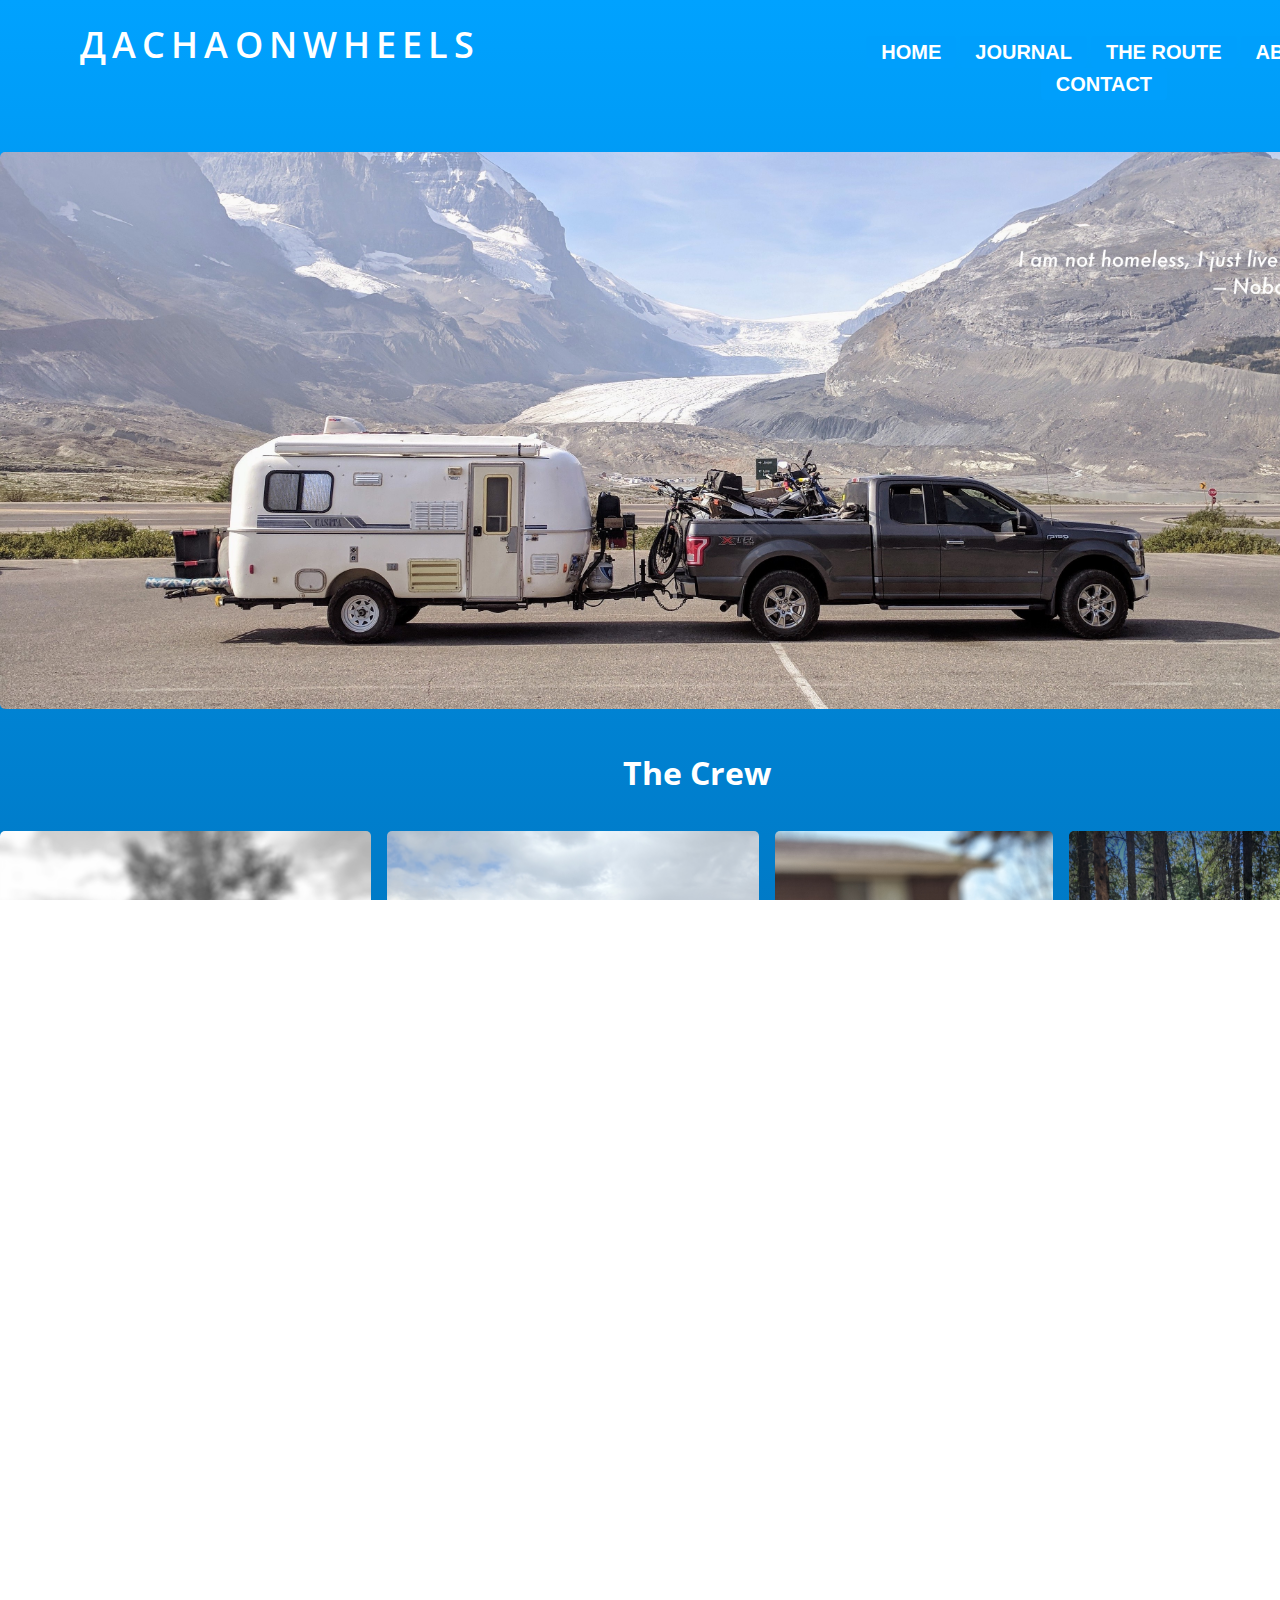
<file: index.html>
<!DOCTYPE html>

<html>

  <head>
    <link rel="stylesheet" type="text/css" href="CSS/style_index.css" />
  </head>

  <body>

    <div class="wrapper">
        <div class="header">ДACHAONWHEELS</div>
        <div class="nav">
          <ul>
          <li> <button class="navbutton" onclick="window.location.href = 'index.html';">HOME</button></li>
          <li> <button class="navbutton" onclick="window.location.href = 'journal.html';">JOURNAL</button></li>
          <li> <button class="navbutton" onclick="window.location.href = 'the_route.html';">THE ROUTE</button></li>
          <li> <button class="navbutton" onclick="window.location.href = 'about.html';">ABOUT</button></li>
          <li> <button class="navbutton" onclick="window.location.href = 'contact.html';">CONTACT</button></li>
          </ul>
        </div>
        <div class="main_photo"><img src="Images/truck_camper.jpg" alt=" truck and camper"></div>
        <div class="the_crew">
          <h1>The Crew</h1>
        </div>
        <div class="taras"> <img class="crew_photo" src="Images/Taras.jpg" alt="photo of Taras">
          <h1>Taras</h1>
        </div>
        <div class="laura"><img class="crew_photo" src="Images/Laura.jpg" alt="photo of Laura">
          <h1>Laura</h1>
        </div>
        <div class="mish"><img class="crew_photo" src="Images/Mish.jpg" alt="photo of Mish">
          <h1>Misha</h1>
        </div>
        <div class="macy"><img class="crew_photo" src="Images/macy.jpg" alt="photo of Macy">
          <h1>Macy</h1>
        </div>
        <div class="insta"><blockquote class="instagram-media" data-instgrm-captioned data-instgrm-permalink="https://www.instagram.com/p/B4VPLf_Bz9l/?utm_source=ig_embed&amp;utm_campaign=loading" data-instgrm-version="12"
          style=" background:#FFF; border:0; border-radius:3px; box-shadow:0 0 1px 0 rgba(0,0,0,0.5),0 1px 10px 0 rgba(0,0,0,0.15); margin: 1px; max-width:540px; min-width:326px; padding:0; width:99.375%; width:-webkit-calc(100% - 2px); width:calc(100% - 2px);">
          <div style="padding:16px;"> <a href="https://www.instagram.com/p/B4VPLf_Bz9l/?utm_source=ig_embed&amp;utm_campaign=loading" style=" background:#FFFFFF; line-height:0; padding:0 0; text-align:center; text-decoration:none; width:100%;"
              target="_blank">
              <div style=" display: flex; flex-direction: row; align-items: center;">
                <div style="background-color: #F4F4F4; border-radius: 50%; flex-grow: 0; height: 40px; margin-right: 14px; width: 40px;"></div>
                <div style="display: flex; flex-direction: column; flex-grow: 1; justify-content: center;">
                  <div style=" background-color: #F4F4F4; border-radius: 4px; flex-grow: 0; height: 14px; margin-bottom: 6px; width: 100px;"></div>
                  <div style=" background-color: #F4F4F4; border-radius: 4px; flex-grow: 0; height: 14px; width: 60px;"></div>
                </div>
              </div>
              <div style="padding: 19% 0;"></div>
              <div style="display:block; height:50px; margin:0 auto 12px; width:50px;"><svg width="50px" height="50px" viewBox="0 0 60 60" version="1.1" xmlns="https://www.w3.org/2000/svg" xmlns:xlink="https://www.w3.org/1999/xlink">
                  <g stroke="none" stroke-width="1" fill="none" fill-rule="evenodd">
                    <g transform="translate(-511.000000, -20.000000)" fill="#000000">
                      <g>
                        <path
                          d="M556.869,30.41 C554.814,30.41 553.148,32.076 553.148,34.131 C553.148,36.186 554.814,37.852 556.869,37.852 C558.924,37.852 560.59,36.186 560.59,34.131 C560.59,32.076 558.924,30.41 556.869,30.41 M541,60.657 C535.114,60.657 530.342,55.887 530.342,50 C530.342,44.114 535.114,39.342 541,39.342 C546.887,39.342 551.658,44.114 551.658,50 C551.658,55.887 546.887,60.657 541,60.657 M541,33.886 C532.1,33.886 524.886,41.1 524.886,50 C524.886,58.899 532.1,66.113 541,66.113 C549.9,66.113 557.115,58.899 557.115,50 C557.115,41.1 549.9,33.886 541,33.886 M565.378,62.101 C565.244,65.022 564.756,66.606 564.346,67.663 C563.803,69.06 563.154,70.057 562.106,71.106 C561.058,72.155 560.06,72.803 558.662,73.347 C557.607,73.757 556.021,74.244 553.102,74.378 C549.944,74.521 548.997,74.552 541,74.552 C533.003,74.552 532.056,74.521 528.898,74.378 C525.979,74.244 524.393,73.757 523.338,73.347 C521.94,72.803 520.942,72.155 519.894,71.106 C518.846,70.057 518.197,69.06 517.654,67.663 C517.244,66.606 516.755,65.022 516.623,62.101 C516.479,58.943 516.448,57.996 516.448,50 C516.448,42.003 516.479,41.056 516.623,37.899 C516.755,34.978 517.244,33.391 517.654,32.338 C518.197,30.938 518.846,29.942 519.894,28.894 C520.942,27.846 521.94,27.196 523.338,26.654 C524.393,26.244 525.979,25.756 528.898,25.623 C532.057,25.479 533.004,25.448 541,25.448 C548.997,25.448 549.943,25.479 553.102,25.623 C556.021,25.756 557.607,26.244 558.662,26.654 C560.06,27.196 561.058,27.846 562.106,28.894 C563.154,29.942 563.803,30.938 564.346,32.338 C564.756,33.391 565.244,34.978 565.378,37.899 C565.522,41.056 565.552,42.003 565.552,50 C565.552,57.996 565.522,58.943 565.378,62.101 M570.82,37.631 C570.674,34.438 570.167,32.258 569.425,30.349 C568.659,28.377 567.633,26.702 565.965,25.035 C564.297,23.368 562.623,22.342 560.652,21.575 C558.743,20.834 556.562,20.326 553.369,20.18 C550.169,20.033 549.148,20 541,20 C532.853,20 531.831,20.033 528.631,20.18 C525.438,20.326 523.257,20.834 521.349,21.575 C519.376,22.342 517.703,23.368 516.035,25.035 C514.368,26.702 513.342,28.377 512.574,30.349 C511.834,32.258 511.326,34.438 511.181,37.631 C511.035,40.831 511,41.851 511,50 C511,58.147 511.035,59.17 511.181,62.369 C511.326,65.562 511.834,67.743 512.574,69.651 C513.342,71.625 514.368,73.296 516.035,74.965 C517.703,76.634 519.376,77.658 521.349,78.425 C523.257,79.167 525.438,79.673 528.631,79.82 C531.831,79.965 532.853,80.001 541,80.001 C549.148,80.001 550.169,79.965 553.369,79.82 C556.562,79.673 558.743,79.167 560.652,78.425 C562.623,77.658 564.297,76.634 565.965,74.965 C567.633,73.296 568.659,71.625 569.425,69.651 C570.167,67.743 570.674,65.562 570.82,62.369 C570.966,59.17 571,58.147 571,50 C571,41.851 570.966,40.831 570.82,37.631">
                        </path>
                      </g>
                    </g>
                  </g>
                </svg></div>
              <div style="padding-top: 8px;">
                <div style=" color:#3897f0; font-family:Arial,sans-serif; font-size:14px; font-style:normal; font-weight:550; line-height:18px;"> View this post on Instagram</div>
              </div>
              <div style="padding: 12.5% 0;"></div>
              <div style="display: flex; flex-direction: row; margin-bottom: 14px; align-items: center;">
                <div>
                  <div style="background-color: #F4F4F4; border-radius: 50%; height: 12.5px; width: 12.5px; transform: translateX(0px) translateY(7px);"></div>
                  <div style="background-color: #F4F4F4; height: 12.5px; transform: rotate(-45deg) translateX(3px) translateY(1px); width: 12.5px; flex-grow: 0; margin-right: 14px; margin-left: 2px;"></div>
                  <div style="background-color: #F4F4F4; border-radius: 50%; height: 12.5px; width: 12.5px; transform: translateX(9px) translateY(-18px);"></div>
                </div>
                <div style="margin-left: 8px;">
                  <div style=" background-color: #F4F4F4; border-radius: 50%; flex-grow: 0; height: 20px; width: 20px;"></div>
                  <div style=" width: 0; height: 0; border-top: 2px solid transparent; border-left: 6px solid #f4f4f4; border-bottom: 2px solid transparent; transform: translateX(16px) translateY(-4px) rotate(30deg)"></div>
                </div>
                <div style="margin-left: auto;">
                  <div style=" width: 0px; border-top: 8px solid #F4F4F4; border-right: 8px solid transparent; transform: translateY(16px);"></div>
                  <div style=" background-color: #F4F4F4; flex-grow: 0; height: 12px; width: 16px; transform: translateY(-4px);"></div>
                  <div style=" width: 0; height: 0; border-top: 8px solid #F4F4F4; border-left: 8px solid transparent; transform: translateY(-4px) translateX(8px);"></div>
                </div>
              </div>
            </a>
            <p style=" margin:8px 0 0 0; padding:0 4px;"> <a href="https://www.instagram.com/p/B4VPLf_Bz9l/?utm_source=ig_embed&amp;utm_campaign=loading"
                style=" color:#000; font-family:Arial,sans-serif; font-size:14px; font-style:normal; font-weight:normal; line-height:17px; text-decoration:none; word-wrap:break-word;" target="_blank">Rainforest treasures.. . . #rainforest #puertorico
                #travel #nature</a></p>
            <p style=" color:#c9c8cd; font-family:Arial,sans-serif; font-size:14px; line-height:17px; margin-bottom:0; margin-top:8px; overflow:hidden; padding:8px 0 7px; text-align:center; text-overflow:ellipsis; white-space:nowrap;">A post shared by <a
                href="https://www.instagram.com/dachaonwheels/?utm_source=ig_embed&amp;utm_campaign=loading" style=" color:#c9c8cd; font-family:Arial,sans-serif; font-size:14px; font-style:normal; font-weight:normal; line-height:17px;" target="_blank">
                DachaOnWheels</a> (@dachaonwheels) on <time style=" font-family:Arial,sans-serif; font-size:14px; line-height:17px;" datetime="2019-11-01T17:51:01+00:00">Nov 1, 2019 at 10:51am PDT</time></p>
          </div>
        </blockquote>
        <script async src="//www.instagram.com/embed.js"></script></div>
        <div class="footer">Footer Goes Here</div>
    </div>

  </body>
</html>
</file>
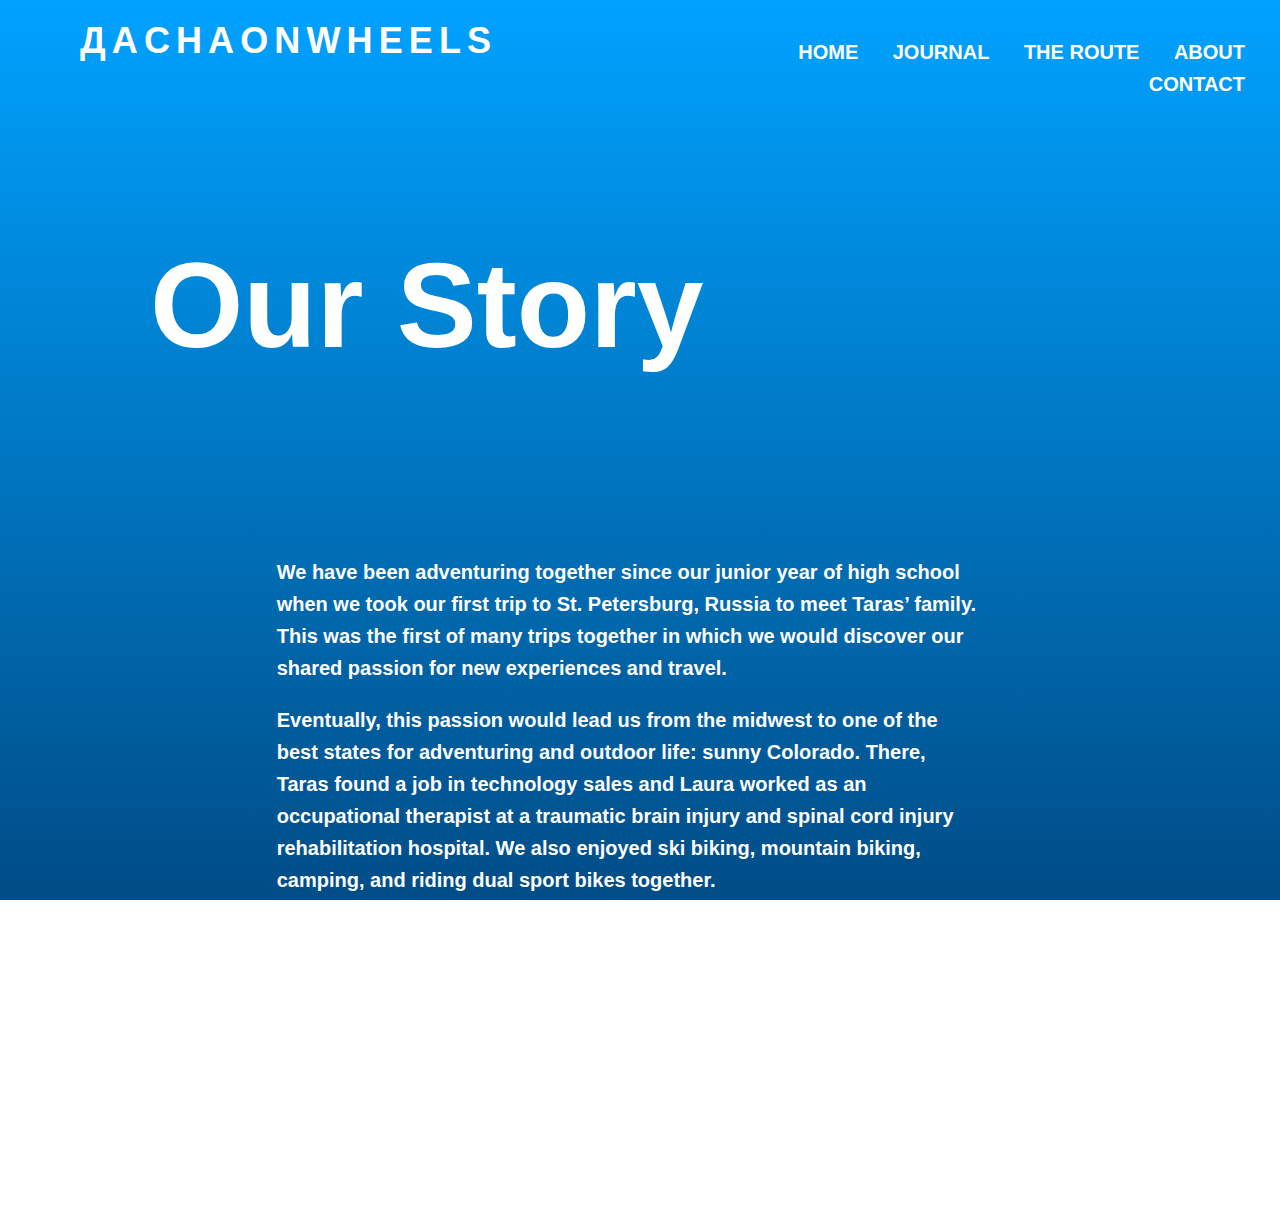
<file: about.html>
<!DOCTYPE html>

<html>
  <body>
    <head>
    <link rel="stylesheet" type="text/css" href="CSS/style_about.css" />
    </head>


    <div class="grid-container">

      <div class="head">ДACHAONWHEELS</div>

    <div class="Nav">
        <ul>
          <li> <button class="navbutton" onclick="window.location.href = 'index.html';">HOME</button></li>
          <li> <button class="navbutton" onclick="window.location.href = 'journal.html';">JOURNAL</button></li>
          <li> <button class="navbutton" onclick="window.location.href = 'the_route.html';">THE ROUTE</button></li>
          <li> <button class="navbutton" onclick="window.location.href = 'about.html';">ABOUT</button></li>
          <li> <button class="navbutton" onclick="window.location.href = 'contact.html';">CONTACT</button></li>
        </ul>
    </div>

    <div class="title">
      <h2>Our Story</h2></div>
    <div class="story">
      <p>We have been adventuring together since our junior year of high school
         when we took our first trip to St. Petersburg, Russia to meet Taras’
         family. This was the first of many trips together in which we would discover
         our shared passion for new experiences and travel.
      </p>
      <p>Eventually, this passion would lead us from the midwest to one of the best
         states for adventuring and outdoor life: sunny Colorado. There, Taras found a
         job in technology sales and Laura worked as an occupational therapist at a traumatic
         brain injury and spinal cord injury rehabilitation hospital. We also enjoyed ski biking,
         mountain biking, camping, and riding dual sport bikes together.
      </p>

      <p>Despite having good jobs, a nice house, and a great friend group, we started to
         feel stuck in life. Stuck in a daily routine, stuck taking care of a house in which
         we didn't spend much time, and stuck in life in general. That’s when we started
         to create a new vision of what’s next for us focused on travel, freedom, and tiny living.
      </p>
      <p>In May of 2018, everything came together to allow us to take this next step. We now
        live in a 1999 Casita travel trailer with our two dogs and plan to travel throughout the
        U.S., Canada, and Mexico.
      </p>
      </div>
    <div class="footer">footer</div>

  </div>

  </body>
</html>
</file>
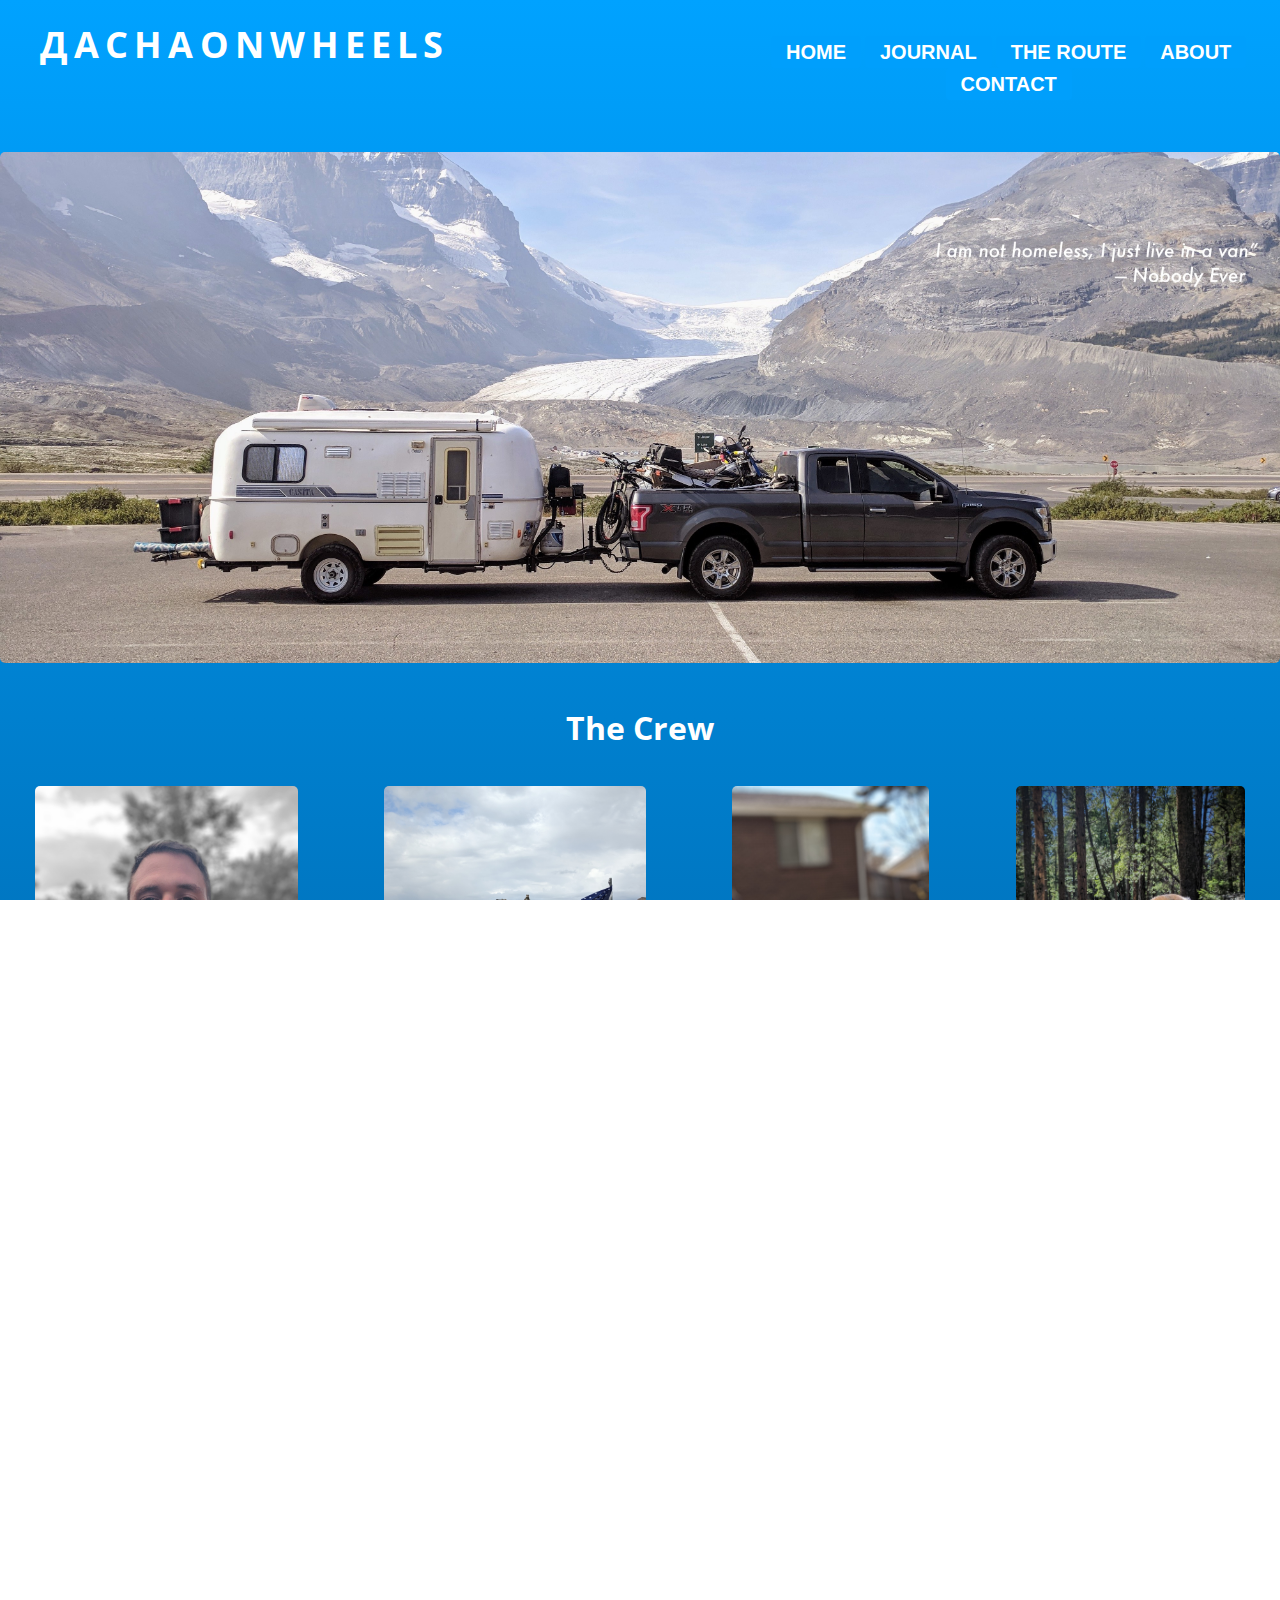
<file: contact.html>
<!DOCTYPE html>

<html>

  <head>
    <link rel="stylesheet" type="text/css" href="CSS/test.css"/>
  </head>

  <body>

    <div class="wrapper">
        <div class="header">ДACHAONWHEELS</div>
        <div class="nav">
          <ul>
          <li> <button class="navbutton" onclick="window.location.href = 'index.html';">HOME</button></li>
          <li> <button class="navbutton" onclick="window.location.href = 'journal.html';">JOURNAL</button></li>
          <li> <button class="navbutton" onclick="window.location.href = 'the_route.html';">THE ROUTE</button></li>
          <li> <button class="navbutton" onclick="window.location.href = 'about.html';">ABOUT</button></li>
          <li> <button class="navbutton" onclick="window.location.href = 'contact.html';">CONTACT</button></li>
          </ul>
        </div>
        <div class="main_photo"><img src="Images/truck_camper.jpg" alt=" truck and camper"></div>
        <div class="the_crew">
          <h1>The Crew</h1>
        </div>
        <div class="taras"> <img class="crew_photo" src="Images/Taras.jpg" alt="photo of Taras">
          <h1>Taras</h1>
        </div>
        <div class="laura"><img class="crew_photo" src="Images/Laura.jpg" alt="photo of Laura">
          <h1>Laura</h1>
        </div>
        <div class="mish"><img class="crew_photo" src="Images/Mish.jpg" alt="photo of Mish">
          <h1>Misha</h1>
        </div>
        <div class="macy"><img class="crew_photo" src="Images/macy.jpg" alt="photo of Macy">
          <h1>Macy</h1>
        </div>
        <div class="insta"><blockquote class="instagram-media" data-instgrm-captioned data-instgrm-permalink="https://www.instagram.com/p/B4VPLf_Bz9l/?utm_source=ig_embed&amp;utm_campaign=loading" data-instgrm-version="12"
          style=" background:#FFF; border:0; border-radius:3px; box-shadow:0 0 1px 0 rgba(0,0,0,0.5),0 1px 10px 0 rgba(0,0,0,0.15); margin: 1px; max-width:540px; min-width:326px; padding:0; width:99.375%; width:-webkit-calc(100% - 2px); width:calc(100% - 2px);">
          <div style="padding:16px;"> <a href="https://www.instagram.com/p/B4VPLf_Bz9l/?utm_source=ig_embed&amp;utm_campaign=loading" style=" background:#FFFFFF; line-height:0; padding:0 0; text-align:center; text-decoration:none; width:100%;"
              target="_blank">
              <div style=" display: flex; flex-direction: row; align-items: center;">
                <div style="background-color: #F4F4F4; border-radius: 50%; flex-grow: 0; height: 40px; margin-right: 14px; width: 40px;"></div>
                <div style="display: flex; flex-direction: column; flex-grow: 1; justify-content: center;">
                  <div style=" background-color: #F4F4F4; border-radius: 4px; flex-grow: 0; height: 14px; margin-bottom: 6px; width: 100px;"></div>
                  <div style=" background-color: #F4F4F4; border-radius: 4px; flex-grow: 0; height: 14px; width: 60px;"></div>
                </div>
              </div>
              <div style="padding: 19% 0;"></div>
              <div style="display:block; height:50px; margin:0 auto 12px; width:50px;"><svg width="50px" height="50px" viewBox="0 0 60 60" version="1.1" xmlns="https://www.w3.org/2000/svg" xmlns:xlink="https://www.w3.org/1999/xlink">
                  <g stroke="none" stroke-width="1" fill="none" fill-rule="evenodd">
                    <g transform="translate(-511.000000, -20.000000)" fill="#000000">
                      <g>
                        <path
                          d="M556.869,30.41 C554.814,30.41 553.148,32.076 553.148,34.131 C553.148,36.186 554.814,37.852 556.869,37.852 C558.924,37.852 560.59,36.186 560.59,34.131 C560.59,32.076 558.924,30.41 556.869,30.41 M541,60.657 C535.114,60.657 530.342,55.887 530.342,50 C530.342,44.114 535.114,39.342 541,39.342 C546.887,39.342 551.658,44.114 551.658,50 C551.658,55.887 546.887,60.657 541,60.657 M541,33.886 C532.1,33.886 524.886,41.1 524.886,50 C524.886,58.899 532.1,66.113 541,66.113 C549.9,66.113 557.115,58.899 557.115,50 C557.115,41.1 549.9,33.886 541,33.886 M565.378,62.101 C565.244,65.022 564.756,66.606 564.346,67.663 C563.803,69.06 563.154,70.057 562.106,71.106 C561.058,72.155 560.06,72.803 558.662,73.347 C557.607,73.757 556.021,74.244 553.102,74.378 C549.944,74.521 548.997,74.552 541,74.552 C533.003,74.552 532.056,74.521 528.898,74.378 C525.979,74.244 524.393,73.757 523.338,73.347 C521.94,72.803 520.942,72.155 519.894,71.106 C518.846,70.057 518.197,69.06 517.654,67.663 C517.244,66.606 516.755,65.022 516.623,62.101 C516.479,58.943 516.448,57.996 516.448,50 C516.448,42.003 516.479,41.056 516.623,37.899 C516.755,34.978 517.244,33.391 517.654,32.338 C518.197,30.938 518.846,29.942 519.894,28.894 C520.942,27.846 521.94,27.196 523.338,26.654 C524.393,26.244 525.979,25.756 528.898,25.623 C532.057,25.479 533.004,25.448 541,25.448 C548.997,25.448 549.943,25.479 553.102,25.623 C556.021,25.756 557.607,26.244 558.662,26.654 C560.06,27.196 561.058,27.846 562.106,28.894 C563.154,29.942 563.803,30.938 564.346,32.338 C564.756,33.391 565.244,34.978 565.378,37.899 C565.522,41.056 565.552,42.003 565.552,50 C565.552,57.996 565.522,58.943 565.378,62.101 M570.82,37.631 C570.674,34.438 570.167,32.258 569.425,30.349 C568.659,28.377 567.633,26.702 565.965,25.035 C564.297,23.368 562.623,22.342 560.652,21.575 C558.743,20.834 556.562,20.326 553.369,20.18 C550.169,20.033 549.148,20 541,20 C532.853,20 531.831,20.033 528.631,20.18 C525.438,20.326 523.257,20.834 521.349,21.575 C519.376,22.342 517.703,23.368 516.035,25.035 C514.368,26.702 513.342,28.377 512.574,30.349 C511.834,32.258 511.326,34.438 511.181,37.631 C511.035,40.831 511,41.851 511,50 C511,58.147 511.035,59.17 511.181,62.369 C511.326,65.562 511.834,67.743 512.574,69.651 C513.342,71.625 514.368,73.296 516.035,74.965 C517.703,76.634 519.376,77.658 521.349,78.425 C523.257,79.167 525.438,79.673 528.631,79.82 C531.831,79.965 532.853,80.001 541,80.001 C549.148,80.001 550.169,79.965 553.369,79.82 C556.562,79.673 558.743,79.167 560.652,78.425 C562.623,77.658 564.297,76.634 565.965,74.965 C567.633,73.296 568.659,71.625 569.425,69.651 C570.167,67.743 570.674,65.562 570.82,62.369 C570.966,59.17 571,58.147 571,50 C571,41.851 570.966,40.831 570.82,37.631">
                        </path>
                      </g>
                    </g>
                  </g>
                </svg></div>
              <div style="padding-top: 8px;">
                <div style=" color:#3897f0; font-family:Arial,sans-serif; font-size:14px; font-style:normal; font-weight:550; line-height:18px;"> View this post on Instagram</div>
              </div>
              <div style="padding: 12.5% 0;"></div>
              <div style="display: flex; flex-direction: row; margin-bottom: 14px; align-items: center;">
                <div>
                  <div style="background-color: #F4F4F4; border-radius: 50%; height: 12.5px; width: 12.5px; transform: translateX(0px) translateY(7px);"></div>
                  <div style="background-color: #F4F4F4; height: 12.5px; transform: rotate(-45deg) translateX(3px) translateY(1px); width: 12.5px; flex-grow: 0; margin-right: 14px; margin-left: 2px;"></div>
                  <div style="background-color: #F4F4F4; border-radius: 50%; height: 12.5px; width: 12.5px; transform: translateX(9px) translateY(-18px);"></div>
                </div>
                <div style="margin-left: 8px;">
                  <div style=" background-color: #F4F4F4; border-radius: 50%; flex-grow: 0; height: 20px; width: 20px;"></div>
                  <div style=" width: 0; height: 0; border-top: 2px solid transparent; border-left: 6px solid #f4f4f4; border-bottom: 2px solid transparent; transform: translateX(16px) translateY(-4px) rotate(30deg)"></div>
                </div>
                <div style="margin-left: auto;">
                  <div style=" width: 0px; border-top: 8px solid #F4F4F4; border-right: 8px solid transparent; transform: translateY(16px);"></div>
                  <div style=" background-color: #F4F4F4; flex-grow: 0; height: 12px; width: 16px; transform: translateY(-4px);"></div>
                  <div style=" width: 0; height: 0; border-top: 8px solid #F4F4F4; border-left: 8px solid transparent; transform: translateY(-4px) translateX(8px);"></div>
                </div>
              </div>
            </a>
            <p style=" margin:8px 0 0 0; padding:0 4px;"> <a href="https://www.instagram.com/p/B4VPLf_Bz9l/?utm_source=ig_embed&amp;utm_campaign=loading"
                style=" color:#000; font-family:Arial,sans-serif; font-size:14px; font-style:normal; font-weight:normal; line-height:17px; text-decoration:none; word-wrap:break-word;" target="_blank">Rainforest treasures.. . . #rainforest #puertorico
                #travel #nature</a></p>
            <p style=" color:#c9c8cd; font-family:Arial,sans-serif; font-size:14px; line-height:17px; margin-bottom:0; margin-top:8px; overflow:hidden; padding:8px 0 7px; text-align:center; text-overflow:ellipsis; white-space:nowrap;">A post shared by <a
                href="https://www.instagram.com/dachaonwheels/?utm_source=ig_embed&amp;utm_campaign=loading" style=" color:#c9c8cd; font-family:Arial,sans-serif; font-size:14px; font-style:normal; font-weight:normal; line-height:17px;" target="_blank">
                DachaOnWheels</a> (@dachaonwheels) on <time style=" font-family:Arial,sans-serif; font-size:14px; line-height:17px;" datetime="2019-11-01T17:51:01+00:00">Nov 1, 2019 at 10:51am PDT</time></p>
          </div>
        </blockquote>
        <script async src="//www.instagram.com/embed.js"></script></div>
        <div class="footer">Footer Goes Here</div>
    </div>

  </body>
</html>
</file>
<file: CSS/style_index.css>
@import url('https://fonts.googleapis.com/css?family=Roboto&display=swap');
@import url('https://fonts.googleapis.com/css?family=Open+Sans&display=swap');

.wrapper {
    display: grid;
    font-family: 'Open Sans', sans-serif;
    background-image: linear-gradient(#00A2FF,#002D5A);
    grid-gap: 1em;
    grid-template-colums: 1fr 1fr 1fr 1fr;
    grid-template-rows: auto auto auto auto 1fr 1fr auto;
    grid-template-areas:
      "header"
      "nav"
      "main_photo"
      "the_crew"
      "taras"
      "laura"
      "mish"
      "macy"
      "insta"
      "footer"

}

html,body {
  width: 100%;
  height:100%;
  margin: 0px;
  padding: 0px;
  overflow-x: hidden;
}

h1 {
  font-family: 'Open Sans', sans-serif;
  color:  #FFFFFF;
  text-align: center;
}

img {
  height: 55vh;
  border-radius: 5px;
}

.header {
  grid-area: header;
  /* border-style: solid; */
  padding: 20px;
  color:  #FFFFFF;
  background-color:;
  font-weight: 600;
  margin-left: 20px;
  font-size: 36px;
  letter-spacing: .17em;
  margin-left: 60px;
}

.nav {
  grid-area: nav;
  /* border-style: solid; */
  text-align: center;
  padding: 20px;
}

.nav li {
  display: inline;
}

.nav li button {
  font-size: 20px;
  font-weight: 700;
  background-color: #009FFC;
}

button {
color: #FFFFFF;
background-color: none;
border: none;
border-radius: 4px;
padding: 0 15px;
cursor: pointer;
height:32px;
font-size:17px;
transition: all 0.2s ease-in-out;
opacity: 1;
}

button:hover {
opacity: 0.5;
}


.main_photo {
  grid-area: main_photo;
  /* border-style: solid; */
}

.main_photo img {
  width: 100%;
  height: auto;
}

.the_crew {
  grid-area: the_crew;
  /* border-style: solid; */
}

.taras{
  grid-area: taras;
  /* border-style: solid; */
  text-align: center;
}

.laura{
  grid-area: laura;
  /* border-style: solid; */
  text-align: center;
}

.mish{
  grid-area: mish;
  /* border-style: solid; */
  text-align: center;
}

.macy {
  grid-area: macy;
  /* border-style: solid; */
  text-align: center;
}

.crew_photo {
  transition: all .5s ease-in-out;
}

.crew_photo:hover {
  transform: scale(1.1);
}

.insta {
  grid-area: insta;
  /* border-style: solid; */
  display: flex;
  justify-content: center;
}

.footer {
  grid-area: footer;
  /* border-style: solid; */
}



.wrapper {
  background-color: #fff;
  color: #444;
  display: grid;
  /* border-style: solid; */
}

@media (min-width: 1000px)  {

  .wrapper {
    grid-template-areas:
    "header header nav nav"
      "main_photo main_photo main_photo main_photo"
      "the_crew the_crew the_crew the_crew"
      "taras laura mish macy"
      "insta insta insta insta"
      "footer footer footer footer";
    }
}
</file>
<file: CSS/style_about.css>
@media (min-width: 700px) {
  .grid-container {
    grid-template-areas:
      "head"
      "nav"
      "head"
      "title"
      "story"
      "footer"
  }
}

@import url('https://fonts.googleapis.com/css?family=Roboto&display=swap');
@import url('https://fonts.googleapis.com/css?family=Open+Sans&display=swap');

html,body {
  width: 100%;
  height:100%;
  margin: 0px;
  padding: 0px;
  color:  #FFFFFF;
  overflow-x: hidden;
  font-family: 'Open Sans', sans-serif;
}


.grid-container {
  display: grid;
  background-image: linear-gradient(#00A2FF,#002D5A);
  grid-template-columns: auto auto auto auto;
  grid-template-rows: auto auto 1fr auto;
  grid-template-areas:
      "head head Nav Nav"
      "title title . ."
      ". story story ."
      "footer footer footer footer";
}

.head {
  grid-area: head;
  /* border-style: dashed; */
  padding: 20px;
  color:  #FFFFFF;
  background-color:;
  font-weight: 600;
  margin-left: 20px;
  font-size: 36px;
  letter-spacing: .17em;
  margin-left: 60px;
}



.Nav {
  grid-area: Nav;
  text-align: right;
  padding: 20px;
  /* border-style: dashed; */
}

.Nav li {
  display: inline;
}
.Nav li button {
  font-size: 20px;
  font-weight: 700;
  background-color: transparent;
}

button {
color: #FFFFFF;
background-color: none;
border: none;
border-radius: 4px;
padding: 0 15px;
cursor: pointer;
height:32px;
font-size:17px;
transition: all 0.2s ease-in-out;
opacity: 1;
}

button:hover {
opacity: 0.5;
}

.title {
  grid-area: title;
  /* border-style: dashed; */
  display: flex;
  min-height: 400px;
  }

.title h2 {
  justify-content: center;
  font-size: 120px;
  font-weight: 900;
  transform: translate(150px);
}

.story {
  grid-area: story;
  /* border-style: dashed; */
  font-size: 20px;
  max-width: 700px;
  min-height: 600px;
  font-weight: bold;
  line-height: 1.6em;
 }


.footer {
  grid-area: footer;
  /* border-style: dashed; */
}
</file>
<file: CSS/test.css>
@import url('https://fonts.googleapis.com/css?family=Roboto&display=swap');
@import url('https://fonts.googleapis.com/css?family=Open+Sans&display=swap');

.wrapper {
    display: grid;
    font-family: 'Open Sans', sans-serif;
    background-image: linear-gradient(#00A2FF,#002D5A);
    grid-gap: 1em;
    grid-template-colums: 1fr 1fr 1fr 1fr;
    grid-template-rows: auto auto auto auto 1fr 1fr auto;
    grid-template-areas:
      "header"
      "nav"
      "main_photo"
      "the_crew"
      "taras"
      "laura"
      "mish"
      "macy"
      "insta"
      "footer"

}

html,body {
  width: 100%;
  height:100%;
  margin: 0px;
  padding: 0px;
  overflow-x: hidden;
}

h1 {
  font-family: 'Open Sans', sans-serif;
  color:  #FFFFFF;
  text-align: center;
}

img {
  height: 350px;
  border-radius: 5px;
}

.header {
  grid-area: header;
  /* border-style: solid; */
  font-weight: bold;
  font-size: 45px;
  padding: 20px;
  color:  #FFFFFF;
  background-color:;
  font-weight: 700;
  margin-left: 20px;
  font-size: 36px;
  letter-spacing: .17em;

}

.nav {
  grid-area: nav;
  /* border-style: solid; */
  text-align: center;
  padding: 20px;
}

.nav li {
  display: inline;
}

.nav li button {
  font-size: 20px;
  font-weight: 700;
  background-color: #009FFC;
}

button {
color: #FFFFFF;
background-color: none;
border: none;
border-radius: 4px;
padding: 0 15px;
cursor: pointer;
height:32px;
font-size:17px;
transition: all 0.2s ease-in-out;
opacity: 1;
}

button:hover {
opacity: 0.5;
}


.main_photo {
  grid-area: main_photo;
  /* border-style: solid; */
}

.main_photo img {
  width: 100%;
  height: auto;
}

.the_crew {
  grid-area: the_crew;
  /* border-style: solid; */
}

.taras{
  grid-area: taras;
  /* border-style: solid; */
  text-align: center;
}

.laura{
  grid-area: laura;
  /* border-style: solid; */
  text-align: center;
}

.mish{
  grid-area: mish;
  /* border-style: solid; */
  text-align: center;
}

.macy {
  grid-area: macy;
  /* border-style: solid; */
  text-align: center;
}

.crew_photo {
  transition: all .5s ease-in-out;
}

.crew_photo:hover {
  transform: scale(1.1);
}

.insta {
  grid-area: insta;
  /* border-style: solid; */
  display: flex;
  justify-content: center;
}

.footer {
  grid-area: footer;
  /* border-style: solid; */
}



.wrapper {
  background-color: #fff;
  color: #444;
  display: grid;
  /* border-style: solid; */
}

@media (min-width: 700px)  {

  .wrapper {
    grid-template-areas:
    "header header nav nav"
      "main_photo main_photo main_photo main_photo"
      "the_crew the_crew the_crew the_crew"
      "taras laura mish macy"
      "insta insta insta insta"
      "footer footer footer footer";
    }
}
</file>
